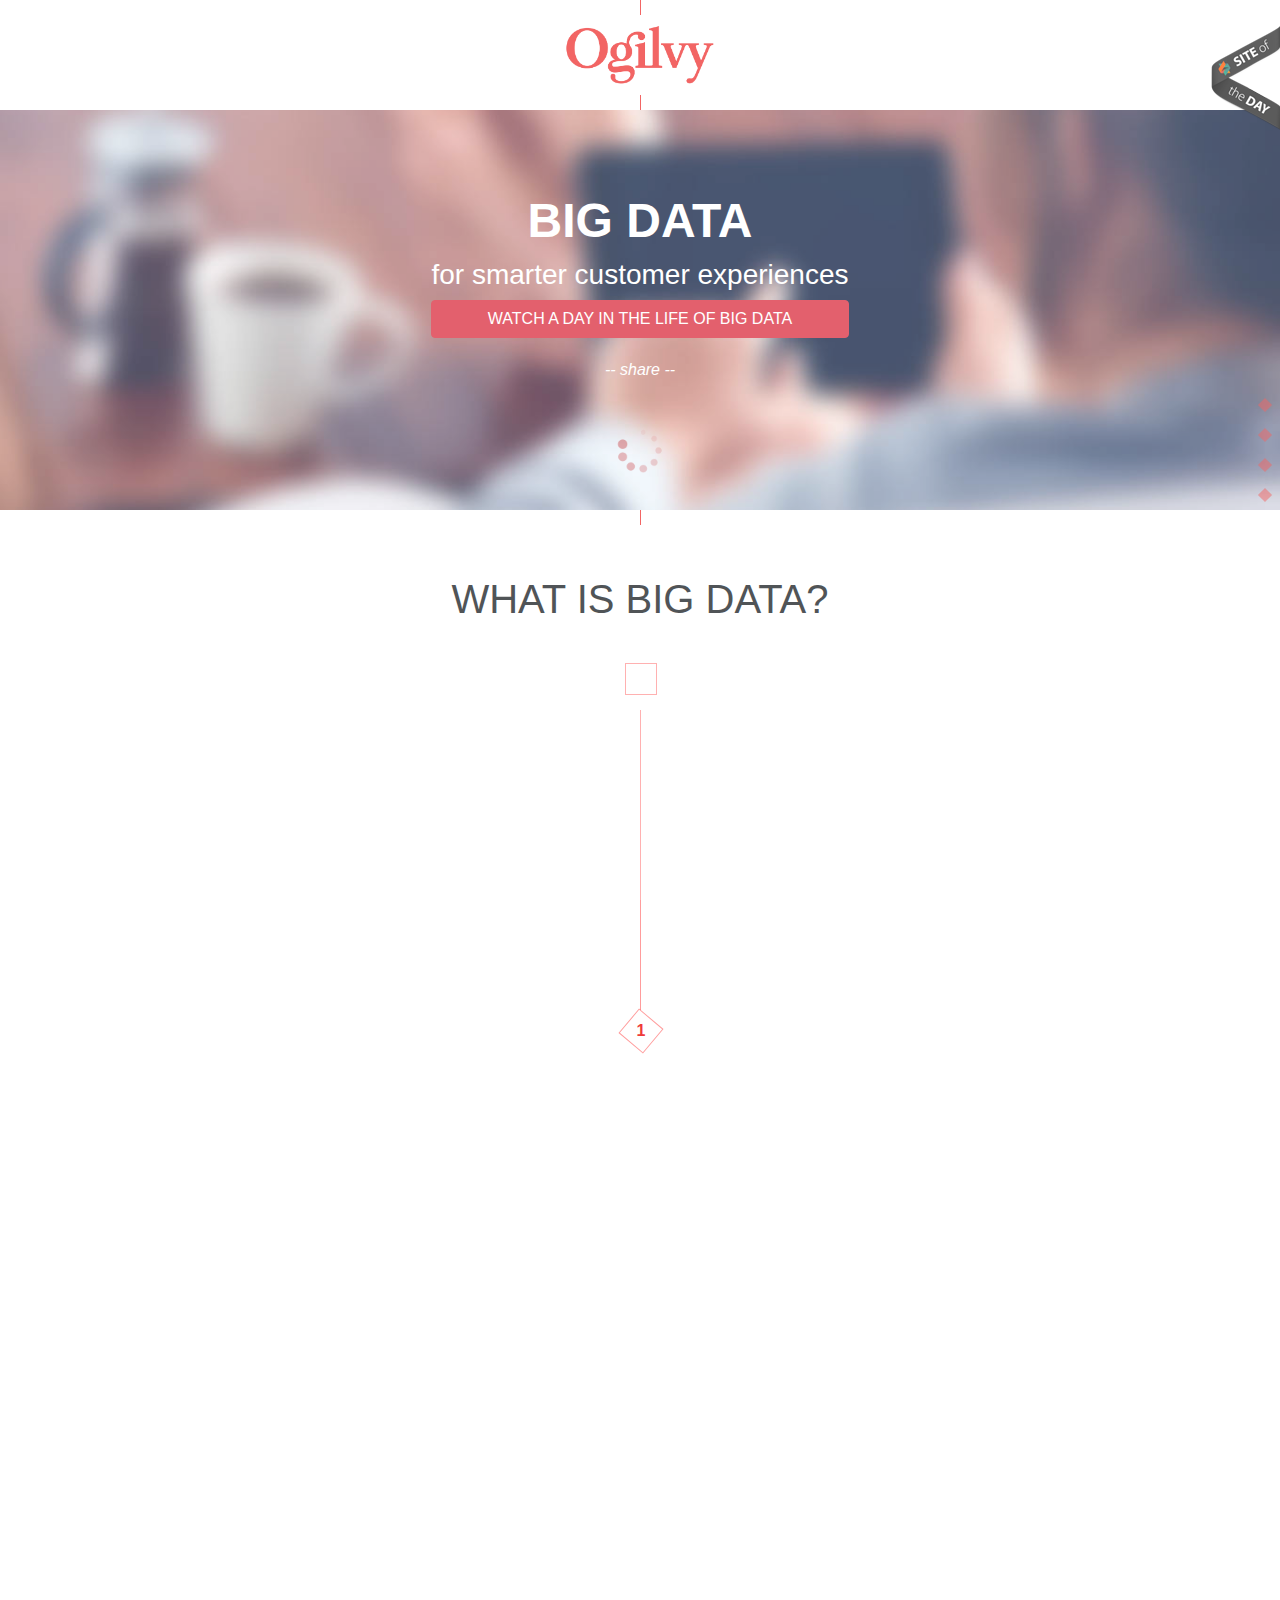
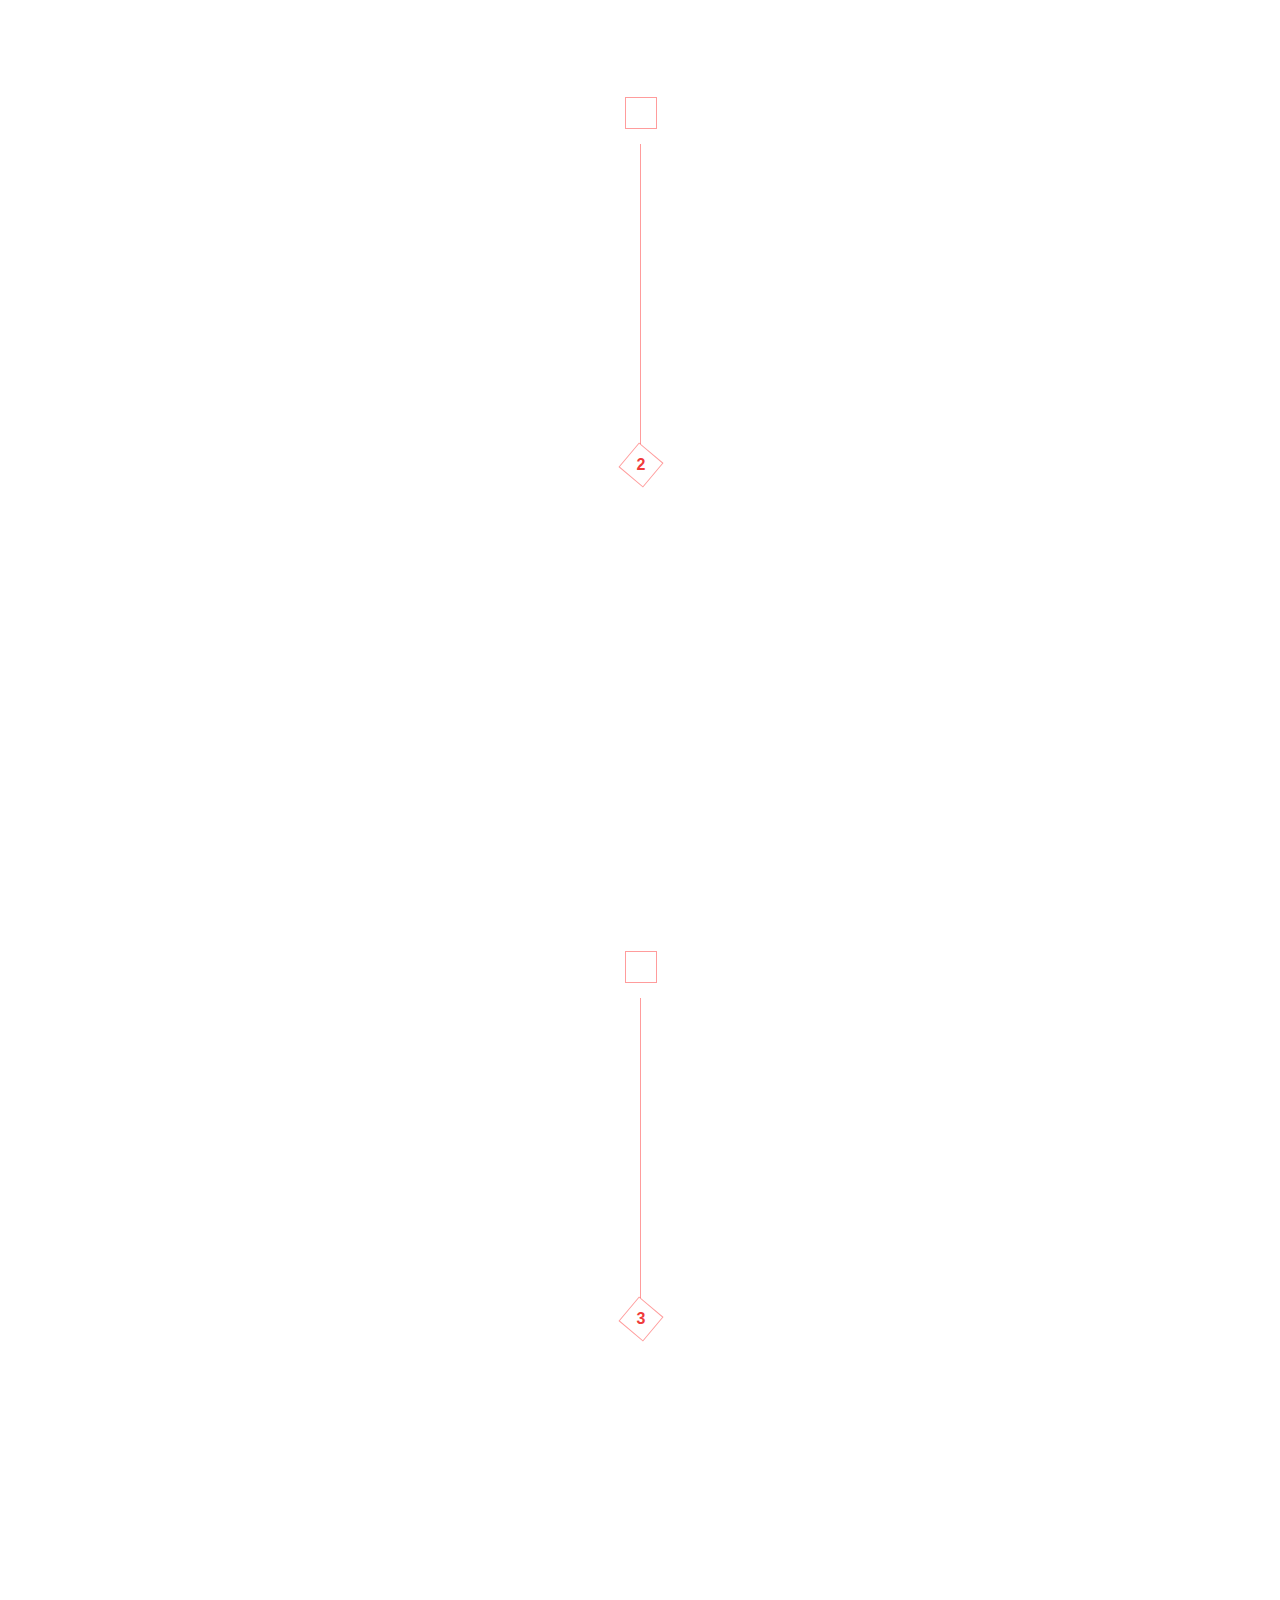
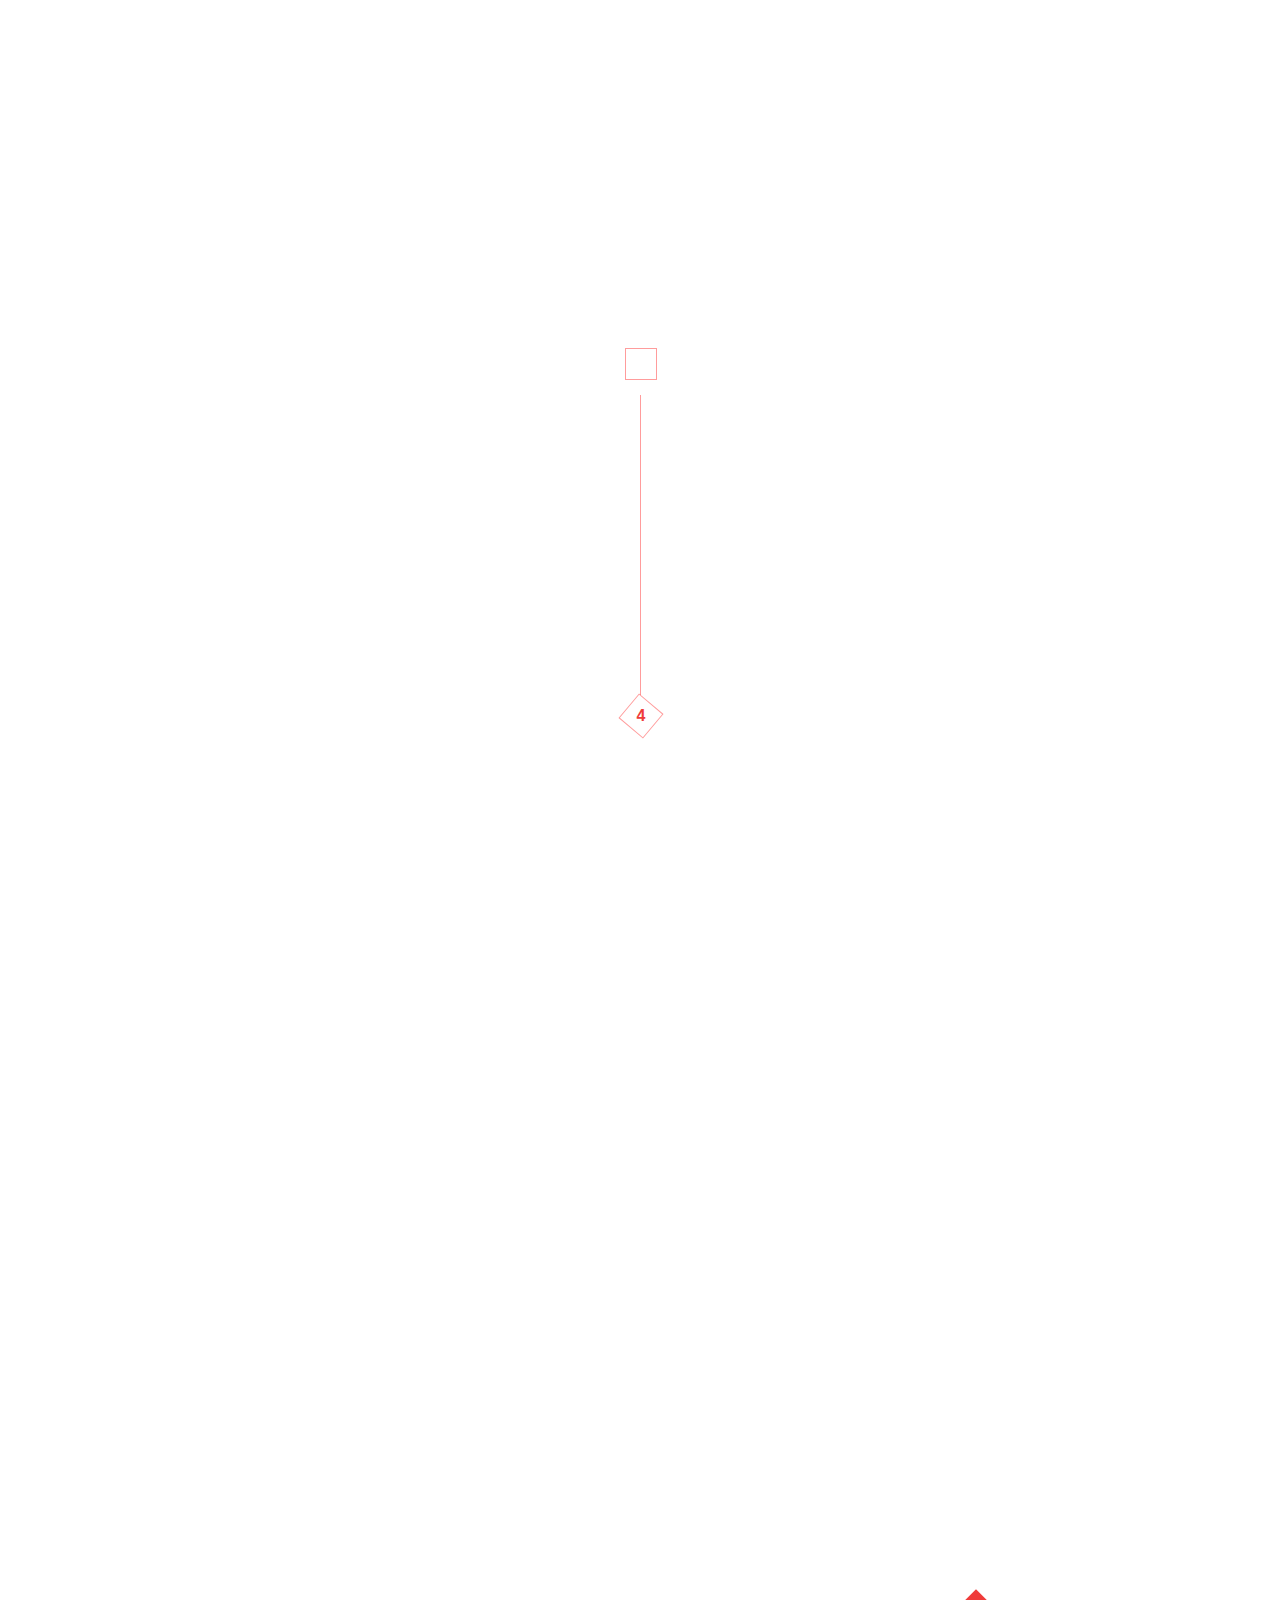
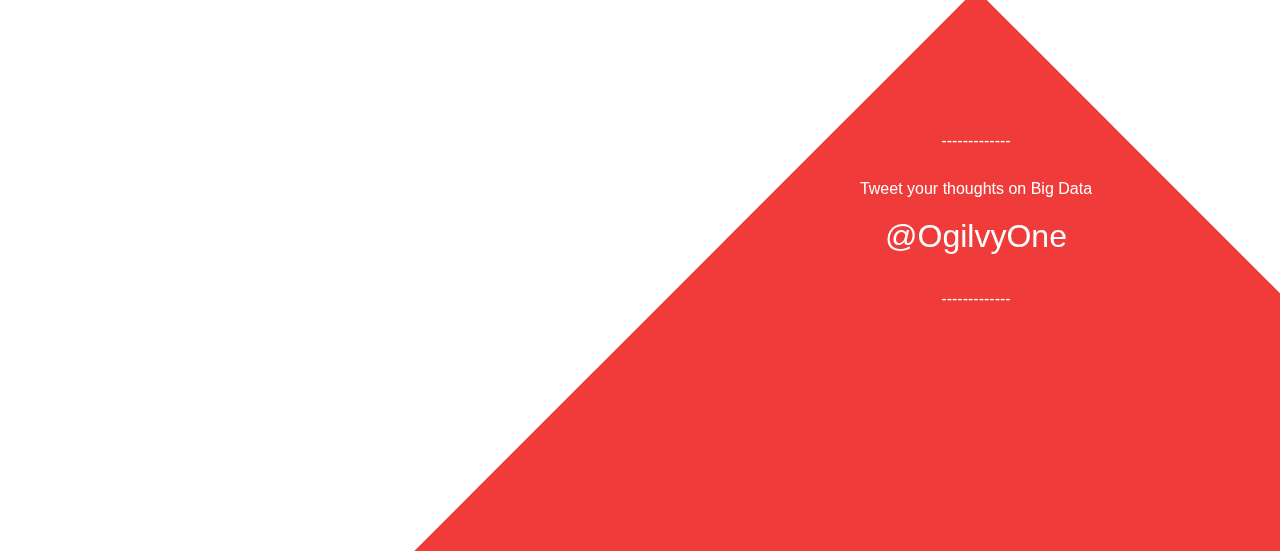
<file: index.html>
<!DOCTYPE html>
<html lang="en">
<head>
    <meta charset="UTF-8">
    <meta name="viewport" content="width=device-width, initial-scale=1.0">
    <meta http-equiv="X-UA-Compatible" content="ie=edge">
    <title>Document</title>
    <script src="jquery-3.3.1.js"></script>
    <link rel="stylesheet" href="bootstrap.min.css">
    <link rel="stylesheet" href="style.css">
    <script src="index.js"></script>
    <link rel="stylesheet" href="https://use.fontawesome.com/releases/v5.8.1/css/all.css" integrity="sha384-50oBUHEmvpQ+1lW4y57PTFmhCaXp0ML5d60M1M7uH2+nqUivzIebhndOJK28anvf" crossorigin="anonymous">
    <script src="index.js"></script>
</head>
<body>

        <div class="first">
                <div class="logo-container">
                    <span class="top-line"></span>
                    <div class="logo">
                    </div>
                    <span class="bottom-line"></span>
                </div>
                    <div class="smootback">
                        <div class="butt-container">
                            <h1>BIG DATA</h1>
                            <h3>for smarter customer experiences</h3>
                            <button class="btn btn-danger btn-block">WATCH A DAY IN THE LIFE OF BIG DATA</button>
                            <p>-- share --</p>
                            <div class="social-container">
                                <div class="social-logo"><i class="fab fa-facebook-f"></i></div>
                                <div class="social-logo"><i class="fab fa-twitter"></i></div>
                                <div class="social-logo"><i class="fab fa-linkedin-in"></i></div>
                                <div class="social-logo"><i class="fab fa-google-plus-g"></i></div>
                            </div>
                        </div>
                    </div>
            </div>

    <div class="container">
        <div class="second">
            <span class="top-line"></span>
            <h1 class="text-center">WHAT IS BIG DATA?</h1>
        </div>

        <div class="vertical">
            <div class="cube">
                <div class="play-wrap"><i class="fas fa-chevron-down"></i></div>
                <div class="play-wrap"><i class="fas fa-chevron-down"></i></div>
            </div>
            <div class="vertical-line"></div>
            <div class="cube1"><p>1</p></div>
    </div>
    
        <div id="section-1" class="area third">
            <h1 class="text-center showing-h1"><span>WHY</span> IS IT BECOMING IMPORTANT <span>NOW?</span></h1>
            <div class="row">
                <div class="showing part-1 col-md-4">
                    <div class="img-container"></div>
                    <h2>RISE OF SMARTPHONES 
                        WITH GPS AND INTERNET 
                        CONNECTIVITY</h2>
                    <div class="line">----</div>
                    <p>There are 4.6 billion mobile-phone subscriptions worldwide and there are between 1 and 2 billion people accessing the internet.</p>
                </div>
                <div class="showing part-2 col-md-4 ">
                    <div class="img-container"></div>
                    <h2>AERIAL SENSORS 
                        AND SENSOR NETWORKS</h2>
                    <div class="line">----</div>
                    <p>The NASA Center for Climate Simulation stores 32 petabytes of climate observations and simulations on the Discover supercomputing cluster.</p>
                </div>
                <div class="showing part-3 col-md-4">
                    <div class="img-container"></div>
                    <h2>SOCIAL NETWORK 
                        ADOPTION</h2>
                    <div class="line">----</div>
                    <p>Facebook has 1.06 billion monthly active users with 30 billion pieces of content shared on Facebook every month.<br><br>

                        There are roughly 175 million tweets every day, from more than 465 million accounts.</p>
                </div>
            </div>
        </div>

        <div class="vertical">
            <div class="cube">
                <div class="play-wrap"><i class="fas fa-chevron-down"></i></div>
                <div class="play-wrap"><i class="fas fa-chevron-down"></i></div>
            </div>
            <div class="vertical-line"></div>
            <div class="cube1"><p>2</p></div>
    </div>

        <div id="section-2" class="area fourth">
            <h1 class="text-center showing-h1">HOW <span>BIG</span> IS BIG DATA?</h1>
            <div class="row">
                <div class="showing part-1 col-md-3">
                    <div class="img-container"></div>
                    <p>2.7 Zetabytes (that's 27 with 21 0s after it) of data exist in the digital universe today.</p>
                </div>
                <div class="showing part-2 col-md-3">
                    <div class="img-container"></div>
                    <p>By 2020 analysts predict the amount of data will be 50x what it is today.</p>
                </div>
                <div class="showing part-3 col-md-3">
                    <div class="img-container"></div>
                    <p>In 2012 90% of all the data that existed in our entire history had been created in the previous 2 years.</p>
                </div>
                <div class="showing part-4 col-md-3">
                    <div class="img-container"></div>
                    <p>Every 2 days we create as much information as we did from the beginning of time up to 2003.</p>
                </div>
            </div>
        </div>

        <div class="vertical">
            <div class="cube">
                <div class="play-wrap"><i class="fas fa-chevron-down"></i></div>
                <div class="play-wrap"><i class="fas fa-chevron-down"></i></div>
            </div>
            <div class="vertical-line"></div>
            <div class="cube1"><p>3</p></div>
    </div>


        <div id="section-3" class="area fifth">
                <h1 class="text-center showing-h1">HOW ARE <span>PEOPLE</span> USING IT?</h1>
            <div class="row">
                <div class="showing part-1 col-md-3">
                    <div class="img-container"></div>
                    <h2>L.A.P.D. AND 
                        UNIVERSITY OF 
                        CALIFORNIA</h2>
                    <div class="line">----</div>
                    <p>The LAPD and University of California are using Big Data to predict crime before it even happens.</p>
                </div>
                <div class="showing part-2 col-md-3">
                    <div class="img-container"></div>
                    <h2>GOOGLE 
                        FLU TRENDS</h2>
                    <div class="line">----</div>
                    <p>Google Flu Trends uses search terms to predict the spread of the flu virus.</p>
                </div>
                <div class="showing part-3 col-md-3">
                    <div class="img-container"></div>
                    <h2>OUTCOME OF 
                        THE US ELECTION</h2>
                    <div class="line">----</div>
                    <p>Statistician Nate Silver predicted the outcome of the US election down to each individual state in 2012.</p>
                </div>
                <div class="showing part-4 col-md-3">
                    <div class="img-container"></div>
                    <h2>URBAN PLANNING</h2>
                    <div class="line">----</div>
                    <p>MIT are using mobile phone data to establish how peoples' locations and traffic patterns can be used for urban planning.</p>
                </div>
            </div>
        </div>

        <div class="vertical">
                <div class="cube">
                    <div class="play-wrap"><i class="fas fa-chevron-down"></i></div>
                    <div class="play-wrap"><i class="fas fa-chevron-down"></i></div>
                </div>
                <div class="vertical-line"></div>
                <div class="cube1"><p>4</p></div>
        </div>


        <div id="section-4" class="area sixth">
                <h1 class="showing-h1" style="display: block; width: 70%; margin: 40px auto 40px auto; text-align: center">OUR AMBITION WAS TO 
                        SHOW HOW WE <span>CAN USE 
                        BIG DATA</span> TO IMPROVE PEOPLES 
                        LIVES AND <span>DAY TO DAY</span> 
                        EXPERIENCES</h1>
                <div class="row">
                        <div class="showing part-1 col-md-4">
                            <div class="vertical-line"></div>
                            <figure class="back-first">
                                <img src="img/section-4/back-first.jpg" alt="">
                            </figure>
                            <h2>For Richer Experiences</h2>
                            <div class="line">----</div>
                            <p>If 2.7 Zetabytes of data exist in the digital universe today, the richest experiences are created by the broadest data sources.</p>

                            <div class="vertical-line"></div>
                                <figure>
                                    <img src="img/section-4/diamond04.jpg" alt="">
                                </figure>
                            <h2>TO REWARD INFLUENCE</h2>
                            <div class="line">----</div>
                            <p>Over a million merchants worldwide use Foursquare as a voucher distribution channel. Brands can reward people based on influence rather than just their behaviour.</p>
                        </div>
                        <div class="showing part-2 col-md-4 ">
                            <div class="vertical-line"></div>
                            <figure>
                                <img src="img/section-4/diamond02.jpg" alt="">
                            </figure>
                            <h2>FOR SMARTER CITIES</h2>
                            <div class="line">----</div>
                            <p>By 2035 traffic will be travelling 8% slower due to congestion. Big Data can control traffic flow for "Smarter Cities".</p>
                        </div>
                        <div class="showing part-3 col-md-4">
                                <div class="vertical-line"></div>
                                <figure>
                                    <img src="img/section-4/diamond03.jpg" alt="">
                                </figure>
                            <h2>SMARTER INTELLIGENCE IN RETAIL</h2>
                            <div class="line">----</div>
                            <p>At the current rate, 
                                    by 2022 1/3 of UK retail will be done online. Big Data can bring the intelligence of online shopping into the retail environment.</p>
                        </div>
                    </div>         
        </div>
    </div>
    <div class="footer">
            <div class="social">
                    <div class="twitter"><i class="fab fa-twitter"></i></div>
                    <br>
                    <div class="line">-------------</div>
                    <br>
                    <p>Tweet your thoughts on Big Data</p>
                    <h2>@OgilvyOne</h2>
                    <br>
                    <div class="line">-------------</div>
                    <div class="sharing row">
                        <div class="col-md-6">
                                <iframe src="https://www.facebook.com/plugins/like.php?href=file%3A%2F%2F%2Fc%3A%2FUsers%2FBogdan%2Fsass-projects%2F2%2Findex.html&width=0&layout=button_count&action=like&size=small&show_faces=true&share=true&height=46&appId" width="0" height="46" style="border:none;overflow:hidden" scrolling="no" frameborder="0" allowTransparency="true" allow="encrypted-media"></iframe>
                        </div>
                        <div class="col-md-6"></div>
                    </div>
                </div>
        <div class="triangle"></div>
    </div>
    <div class="right-container">
        <div class="section-ancors">
            <div id="1" class="section"></div>
            <div id="2" class="section"></div>
            <div id="3" class="section"></div>
            <div id="4" class="section"></div>
        </div>
    </div> 
    
    <div class="right-img"></div>

    <div class="preloader">
        <div class="status"><img class="img-fluid" src="img/loading.gif" alt=""></div>
      </div>
        
</body>
</html>
</file>
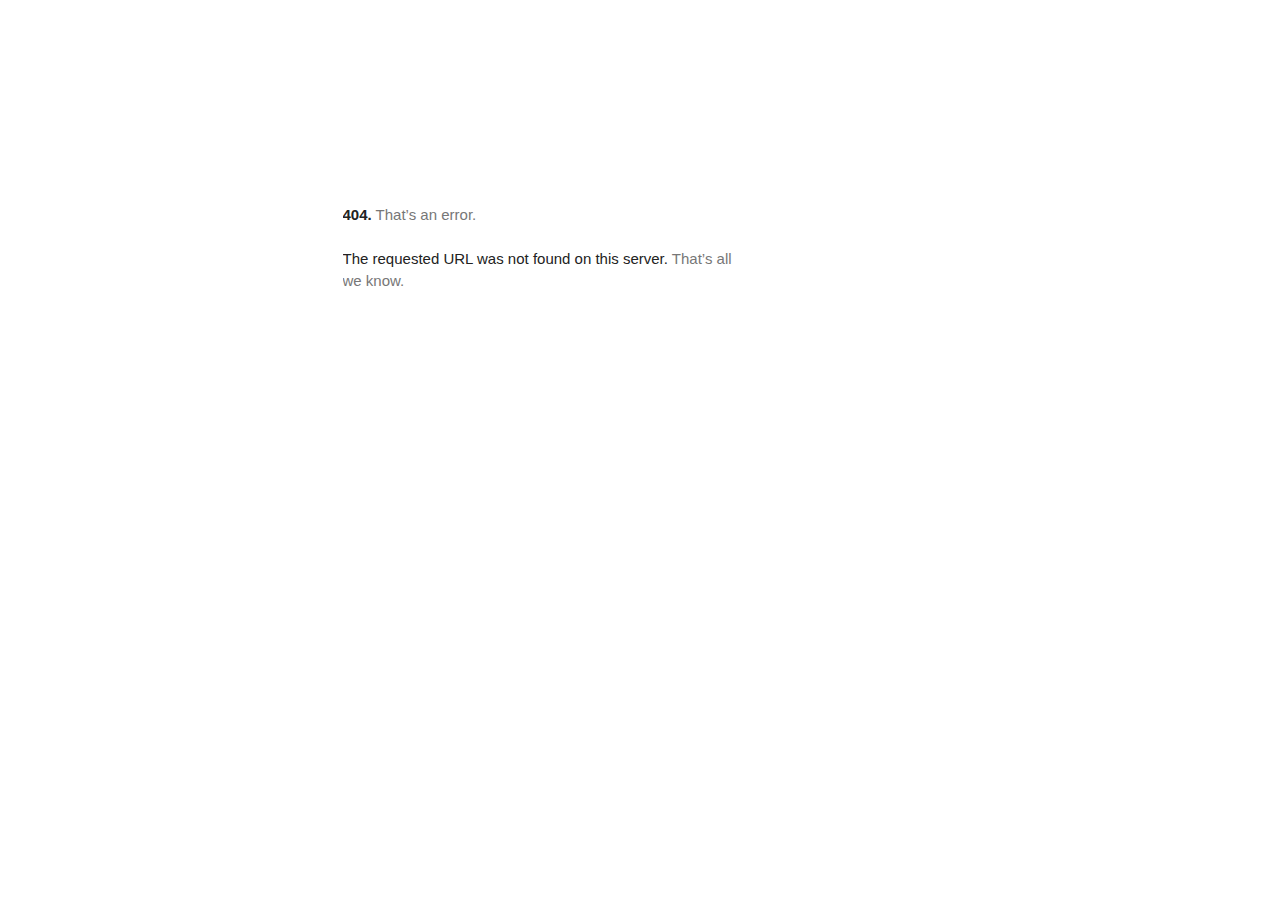
<file: img/A day in Big Data - For Smarter Customer Experiences - OgilvyOne_files/fastbutton.html>
<!DOCTYPE html>
<!-- saved from url=(0524)https://plus.google.com/u/0/se/0/_/+1/fastbutton?usegapi=1&size=medium&hl=en-GB&origin=http://adayinbigdata.com&url=http://adayinbigdata.com/social.html&gsrc=3p&ic=1&jsh=m;/_/scs/apps-static/_/js/k%3Doz.gapi.sr.I5T1lO4372k.O/am%3DwQ/rt%3Dj/d%3D1/rs%3DAGLTcCNsCvFD0zmtaVx-c-aOHKP9rb0EAQ/m%3D__features__#_methods=onPlusOne%2C_ready%2C_close%2C_open%2C_resizeMe%2C_renderstart%2Concircled%2Cdrefresh%2Cerefresh%2Conload&id=I0_1554482091615&_gfid=I0_1554482091615&parent=http%3A%2F%2Fadayinbigdata.com&pfname=&rpctoken=29831757 -->
<html lang="en"><head><meta http-equiv="Content-Type" content="text/html; charset=UTF-8"><meta name="viewport" content="initial-scale=1, minimum-scale=1, width=device-width"><title>Error 404 (Not found)!!1</title><style nonce="">*{margin:0;padding:0}html,code{font:15px/22px arial,sans-serif}html{background:#fff;color:#222;padding:15px}body{color:#222;text-align:unset;margin:7% auto 0;max-width:390px;min-height:180px;padding:30px 0 15px;}* > body{background:url(//www.google.com/images/errors/robot.png) 100% 5px no-repeat;padding-right:205px}p{margin:11px 0 22px;overflow:hidden}pre{white-space:pre-wrap;}ins{color:#777;text-decoration:none}a img{border:0}@media screen and (max-width:772px){body{background:none;margin-top:0;max-width:none;padding-right:0}}#logo{background:url(//www.google.com/images/branding/googlelogo/1x/googlelogo_color_150x54dp.png) no-repeat;margin-left:-5px}@media only screen and (min-resolution:192dpi){#logo{background:url(//www.google.com/images/branding/googlelogo/2x/googlelogo_color_150x54dp.png) no-repeat 0% 0%/100% 100%;-moz-border-image:url(//www.google.com/images/branding/googlelogo/2x/googlelogo_color_150x54dp.png) 0}}@media only screen and (-webkit-min-device-pixel-ratio:2){#logo{background:url(//www.google.com/images/branding/googlelogo/2x/googlelogo_color_150x54dp.png) no-repeat;-webkit-background-size:100% 100%}}#logo{display:inline-block;height:54px;width:150px}</style></head><body marginwidth="0" marginheight="0"><div id="af-error-container"><a href="https://www.google.com/"><span id="logo" aria-label="Google"></span></a><p><b>404.</b> <ins>That’s an error.</ins></p><p>The requested URL was not found on this server. <ins>That’s all we know.</ins></p></div></body></html>
</file>
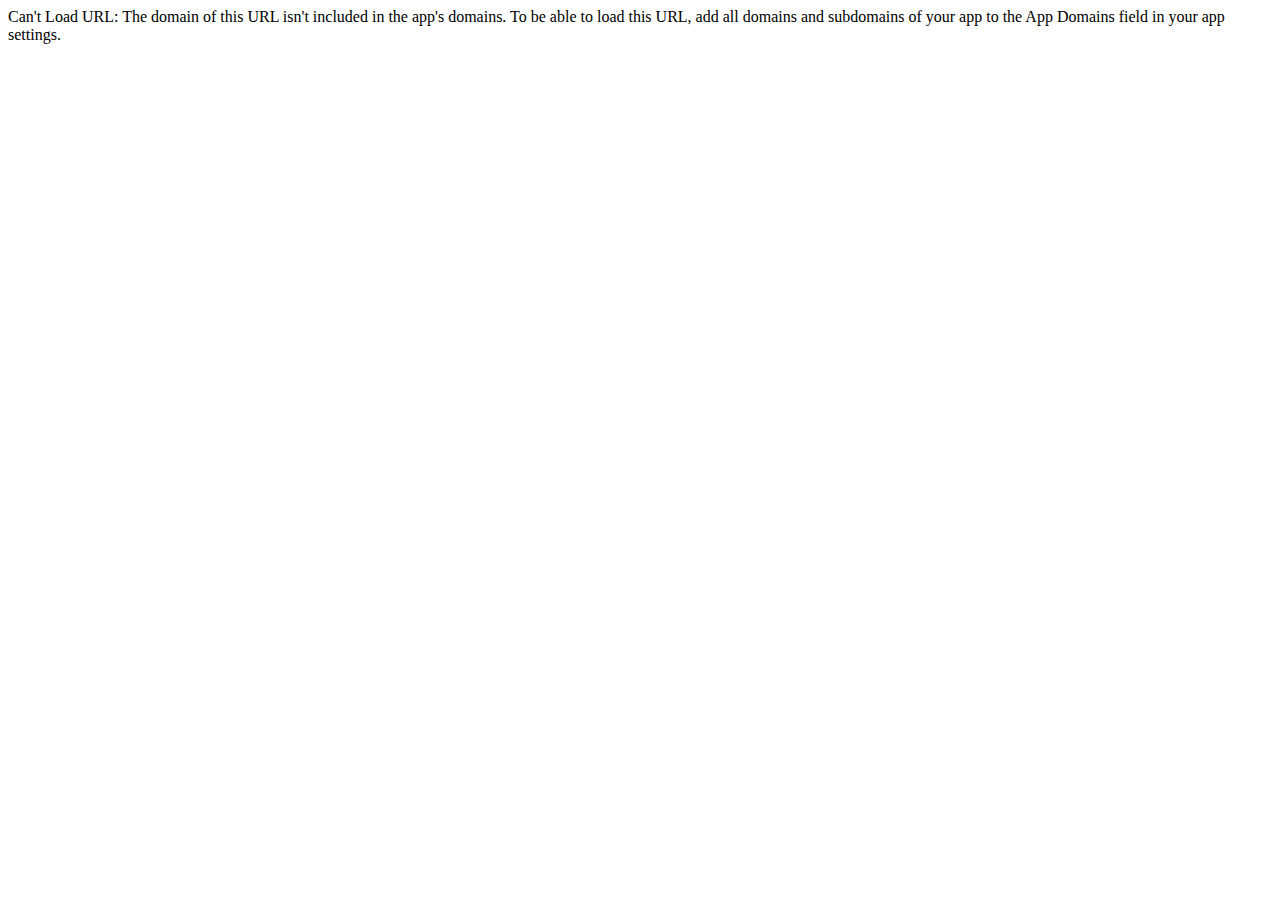
<file: img/A day in Big Data - For Smarter Customer Experiences - OgilvyOne_files/ping.html>
<!-- saved from url=(0439)https://www.facebook.com/connect/ping?ancestor_origins=http%3A%2F%2Fadayinbigdata.com&client_id=451174114902890&domain=adayinbigdata.com&origin=1&redirect_uri=https%3A%2F%2Fstaticxx.facebook.com%2Fconnect%2Fxd_arbiter%2Fr%2Fd_vbiawPdxB.js%3Fversion%3D44%23cb%3Df27c29c3b6ca424%26domain%3Dadayinbigdata.com%26origin%3Dhttp%253A%252F%252Fadayinbigdata.com%252Ff3e0ba42a24ae14%26relation%3Dparent&response_type=token%2Csigned_request&sdk=joey -->
<html><head><meta http-equiv="Content-Type" content="text/html; charset=UTF-8"></head><body><div><span>Can't Load URL: The domain of this URL isn't included in the app's domains. To be able to load this URL, add all domains and subdomains of your app to the App Domains field in your app settings.</span><script>if (typeof console !=="undefined" && console.log) console.log("Can't Load URL: The domain of this URL isn't included in the app's domains. To be able to load this URL, add all domains and subdomains of your app to the App Domains field in your app settings.");</script></div></body></html>
</file>
<file: style.css>
body {
  overflow: hidden;
}

.logo-container {
  width: 100%;
  background-color: white;
}
.logo-container .logo {
  background-image: url(img/Ogilvy_Logo.png);
  width: 150px;
  height: 80px;
  background-size: contain;
  background-position: center;
  background-repeat: no-repeat;
  margin: auto;
}
.logo-container .top-line {
  display: block;
  width: 1px;
  height: 15px;
  background-color: #ef3b3a;
  margin-left: auto;
  margin-right: auto;
}
.logo-container .bottom-line {
  display: block;
  width: 1px;
  height: 15px;
  background-color: #ef3b3a;
  margin-left: auto;
  margin-right: auto;
}

.smootback {
  width: 100%;
  height: 400px;
  background-image: url(img/back-first.jpg);
  background-repeat: no-repeat;
  background-position: center;
  background-size: cover;
  justify-content: center;
  align-items: center;
  display: flex;
}
.smootback .butt-container h1 {
  text-align: center;
  color: white;
  font-size: 48px;
  font-weight: bold;
}
.smootback .butt-container h3 {
  text-align: center;
  color: white;
  font-weight: normal;
}
.smootback .butt-container p {
  text-align: center;
  color: white;
  font-style: italic;
  margin-top: 20px;
}
.smootback .social-container {
  margin: auto;
  overflow: hidden;
  width: 144px;
}
.smootback .social-container .social-logo {
  transition: all 0.3s;
  width: 30px;
  height: 30px;
  background-color: transparent;
  justify-content: center;
  align-items: center;
  display: flex;
  float: left;
  border-radius: 20px;
  margin-left: 3px;
  margin-right: 3px;
  color: white;
}
.smootback .social-container .social-logo:hover {
  cursor: pointer;
  transition: all 0.3s;
  background-color: rgba(255, 255, 255, 0.226);
}

.second {
  position: relative;
}
.second .top-line {
  display: block;
  width: 1px;
  height: 15px;
  background-color: #ef3b3a;
  margin-left: auto;
  margin-right: auto;
}

.vertical {
  width: 30px;
  margin: auto;
}
.vertical .cube {
  width: 30px;
  height: 30px;
  transition: border 0.3s;
  border: 1px solid rgba(255, 0, 0, 0.39);
  box-sizing: unset;
  overflow: hidden;
}
.vertical .cube .play-wrap {
  width: 30px;
  height: 30px;
  justify-content: center;
  align-items: center;
  display: flex;
  color: #ef3b3a;
}
.vertical .cube .play-wrap:nth-of-type(1) {
  transition: margin-top 0.3s;
  margin-top: -100%;
  color: #ef3b3a;
}
.vertical .cube .play-wrap:nth-of-type(2) {
  color: #ef3b3a;
  opacity: 0.5;
}
.vertical .vertical-line {
  width: 1px;
  margin-left: auto;
  margin-right: auto;
  margin-top: 15px;
  height: 300px;
  background-color: rgba(255, 0, 0, 0.39);
}
.vertical .cube1 {
  width: 30px;
  height: 30px;
  transition: border 0.3s;
  border: 1px solid rgba(255, 0, 0, 0.39);
  box-sizing: unset;
  overflow: hidden;
  transform: rotate(40deg);
  margin-top: 5px;
}
.vertical .cube1 .play-wrap {
  width: 30px;
  height: 30px;
  justify-content: center;
  align-items: center;
  display: flex;
  color: #ef3b3a;
}
.vertical .cube1 .play-wrap:nth-of-type(1) {
  transition: margin-top 0.3s;
  margin-top: -100%;
  color: #ef3b3a;
}
.vertical .cube1 .play-wrap:nth-of-type(2) {
  color: #ef3b3a;
  opacity: 0.5;
}
.vertical .cube1 p {
  transform: rotate(-40deg);
  margin-top: 3px;
  text-align: center;
  color: #ef3b3a;
  font-weight: bold;
}
.vertical .cube:hover {
  cursor: pointer;
  transition: all 0.3s;
  border: 1px solid #ef3b3a;
}
.vertical .cube:hover .play-wrap:nth-of-type(1) {
  transition: all 0.3s;
  margin-top: 0px;
}

h1.text-center {
  margin-top: 50px;
  width: 50%;
  display: block;
  margin-left: auto;
  margin-right: auto;
  margin-bottom: 40px;
}
h1.text-center span {
  color: #ef3b3a;
  font-weight: bold;
}

.third .line {
  text-align: center;
  color: #ef3b3a;
}
.third p {
  font-style: italic;
  text-align: center;
}
.third .part-1 .img-container {
  width: 230px;
  padding-top: 230px;
  margin: auto;
  background-color: #f7505a;
  border-radius: 200px;
  background-image: url(img/section-1/1.1.png);
  background-position: center;
  background-repeat: no-repeat;
  background-size: contain;
}
.third .part-1 h2 {
  color: #ef3b3a;
  font-size: 18px;
  font-weight: bold;
  text-align: center;
  margin-top: 20px;
}
.third .part-2 .img-container {
  width: 230px;
  padding-top: 230px;
  margin: auto;
  background-color: #f7505a;
  border-radius: 200px;
  background-image: url(img/section-1/2.1.png);
  background-position: center;
  background-repeat: no-repeat;
  background-size: contain;
}
.third .part-2 h2 {
  color: #ef3b3a;
  font-size: 18px;
  font-weight: bold;
  text-align: center;
  margin-top: 20px;
}
.third .part-3 .img-container {
  width: 230px;
  padding-top: 230px;
  margin: auto;
  background-color: #f7505a;
  border-radius: 200px;
  background-image: url(img/section-1/3.1.png);
  background-position: center;
  background-repeat: no-repeat;
  background-size: contain;
}
.third .part-3 h2 {
  color: #ef3b3a;
  font-size: 18px;
  font-weight: bold;
  text-align: center;
  margin-top: 20px;
}

.fourth .line {
  text-align: center;
  color: #ef3b3a;
}
.fourth p {
  font-style: italic;
  text-align: center;
  margin-top: 20px;
}
.fourth .part-1 .img-container {
  width: 200px;
  margin: auto;
  background: url(img/sprite.png) left 0px no-repeat;
  background-size: auto;
  background-size: 250px;
  height: 200px;
}
.fourth .part-1 h2 {
  color: #ef3b3a;
  font-size: 18px;
  font-weight: bold;
  text-align: center;
  margin-top: 20px;
}
.fourth .part-2 .img-container {
  width: 200px;
  margin: auto;
  background: url(img/sprite.png) left -250px no-repeat;
  background-size: auto;
  background-size: 250px;
  height: 200px;
}
.fourth .part-2 h2 {
  color: #ef3b3a;
  font-size: 18px;
  font-weight: bold;
  text-align: center;
  margin-top: 20px;
}
.fourth .part-3 .img-container {
  width: 200px;
  margin: auto;
  background: url(img/sprite.png) left -500px no-repeat;
  background-size: auto;
  background-size: 250px;
  height: 200px;
}
.fourth .part-3 h2 {
  color: #ef3b3a;
  font-size: 18px;
  font-weight: bold;
  text-align: center;
  margin-top: 20px;
}
.fourth .part-4 .img-container {
  width: 200px;
  margin: auto;
  background: url(img/sprite.png) left -1750px no-repeat;
  background-size: auto;
  background-size: 250px;
  height: 200px;
}
.fourth .part-4 h2 {
  color: #ef3b3a;
  font-size: 18px;
  font-weight: bold;
  text-align: center;
  margin-top: 20px;
}

.fifth .line {
  text-align: center;
  color: #ef3b3a;
}
.fifth p {
  font-style: italic;
  text-align: center;
  margin-top: 20px;
}
.fifth .part-1 .img-container {
  width: 200px;
  margin: auto;
  background: url(img/sprite.png) left -750px no-repeat;
  background-size: auto;
  background-size: 250px;
  height: 200px;
}
.fifth .part-1 h2 {
  color: #ef3b3a;
  font-size: 18px;
  font-weight: bold;
  text-align: center;
  margin-top: 20px;
}
.fifth .part-2 .img-container {
  width: 200px;
  margin: auto;
  background: url(img/sprite.png) left -1000px no-repeat;
  background-size: auto;
  background-size: 250px;
  height: 200px;
}
.fifth .part-2 h2 {
  color: #ef3b3a;
  font-size: 18px;
  font-weight: bold;
  text-align: center;
  margin-top: 20px;
}
.fifth .part-3 .img-container {
  width: 200px;
  margin: auto;
  background: url(img/sprite.png) left -1250px no-repeat;
  background-size: auto;
  background-size: 250px;
  height: 200px;
}
.fifth .part-3 h2 {
  color: #ef3b3a;
  font-size: 18px;
  font-weight: bold;
  text-align: center;
  margin-top: 20px;
}
.fifth .part-4 .img-container {
  width: 200px;
  margin: auto;
  background: url(img/sprite.png) left -1470px no-repeat;
  background-size: auto;
  background-size: 250px;
  height: 200px;
}
.fifth .part-4 h2 {
  color: #ef3b3a;
  font-size: 18px;
  font-weight: bold;
  text-align: center;
  margin-top: 20px;
}

.sixth h1 span {
  color: #ef3b3a;
  font-weight: bold;
}
.sixth .line {
  text-align: center;
  color: #ef3b3a;
}
.sixth p {
  font-style: italic;
  text-align: center;
  margin-top: 20px;
}
.sixth h2 {
  color: #ef3b3a;
  font-size: 18px;
  font-weight: bold;
  text-align: center;
  margin-top: 20px;
}
.sixth .vertical-line {
  width: 1px;
  height: 300px;
  background-color: #ef3b3a;
  margin-left: auto;
  margin-right: auto;
}
.sixth figure {
  overflow: hidden;
  height: 200px;
  width: 200px;
  transform: rotate(45deg);
  -ms-transform: rotate(45deg);
  -webkit-transform: rotate(45deg);
  -moz-transform: rotate(45deg);
  margin-left: auto;
  margin-right: auto;
  margin-bottom: 50px;
}
.sixth figure img {
  margin-top: -30%;
  margin-left: -30%;
  transform: rotate(-45deg);
  -ms-transform: rotate(-45deg);
  -webkit-transform: rotate(-45deg);
  -moz-transform: rotate(-45deg);
}
.sixth .part-1 .vertical-line {
  height: 100px;
}
.sixth .part-2 .vertical-line {
  height: 250px;
  margin-top: 100px;
}
.sixth .part-3 .vertical-line {
  height: 100px;
}
.sixth .part-1 .vertical-line {
  height: 100px;
}

.footer {
  margin: -500px auto 0px auto;
  height: 600px;
  padding-top: 204px;
  padding-left: 45%;
  overflow: hidden;
  position: relative;
}
.footer .triangle {
  width: 800px;
  height: 800px;
  transform: rotate(45deg);
  background-color: #ef3b3a;
}
.footer .social {
  position: absolute;
  margin-left: 100px;
  margin-top: -50px;
  width: 600px;
  height: 500px;
  z-index: 50;
}
.footer .social .twitter {
  justify-content: center;
  display: flex !important;
  display: block;
}
.footer .social .twitter .fa-twitter {
  color: white;
  font-size: 50px;
}
.footer .social p, .footer .social h2, .footer .social .line {
  text-align: center;
  color: white;
}

@media screen and (max-width: 1050px) {
  .footer {
    margin: 0px;
    height: 500px;
    padding-top: 0px;
    padding-left: 0px;
    overflow: hidden;
    position: relative;
    background-color: #ef3b3a;
  }
  .footer .triangle {
    display: none;
  }
  .footer .social {
    position: relative;
    margin-left: auto;
    margin-right: auto;
    margin-top: 50px;
    width: 250px;
    height: 500px;
    z-index: 50;
  }
}
.right-container {
  position: fixed;
  right: 0px;
  top: 0px;
  height: 100%;
  display: flex;
  justify-content: center;
  align-items: center;
}
.right-container .section-ancors {
  width: 30px;
  height: auto;
}
.right-container .section-ancors .section {
  width: 10px;
  height: 10px;
  margin: 20px auto;
  transform: rotate(45deg);
  background-color: #ef3b3a;
  transition: opacity 0.3s;
  opacity: 0.5;
}
.right-container .section-ancors .section:hover {
  transition: opacity 0.3s;
  opacity: 1;
  cursor: pointer;
}

.active {
  transition: all 0.3s;
  opacity: 1 !important;
}

.showing {
  opacity: 0;
  margin-left: -50px;
}

.showing-h1 {
  opacity: 0;
}

.right-img {
  position: absolute;
  top: 25px;
  right: 0px;
  width: 70px;
  height: 105px;
  background-image: url(img/awwwards_sotd_black_right.png);
  background-position: center;
  background-repeat: no-repeat;
}

.preloader {
  position: fixed;
  top: 0px;
  left: 0px;
  background-color: #ffffffa2;
  width: 100%;
  height: 100%;
  display: flex;
  justify-content: center;
  align-items: center;
}
.preloader .status {
  width: 150px;
  height: 75px;
}

@media screen and (max-width: 810px) {
  .right-container {
    display: none;
  }
}

/*# sourceMappingURL=style.css.map */
</file>
